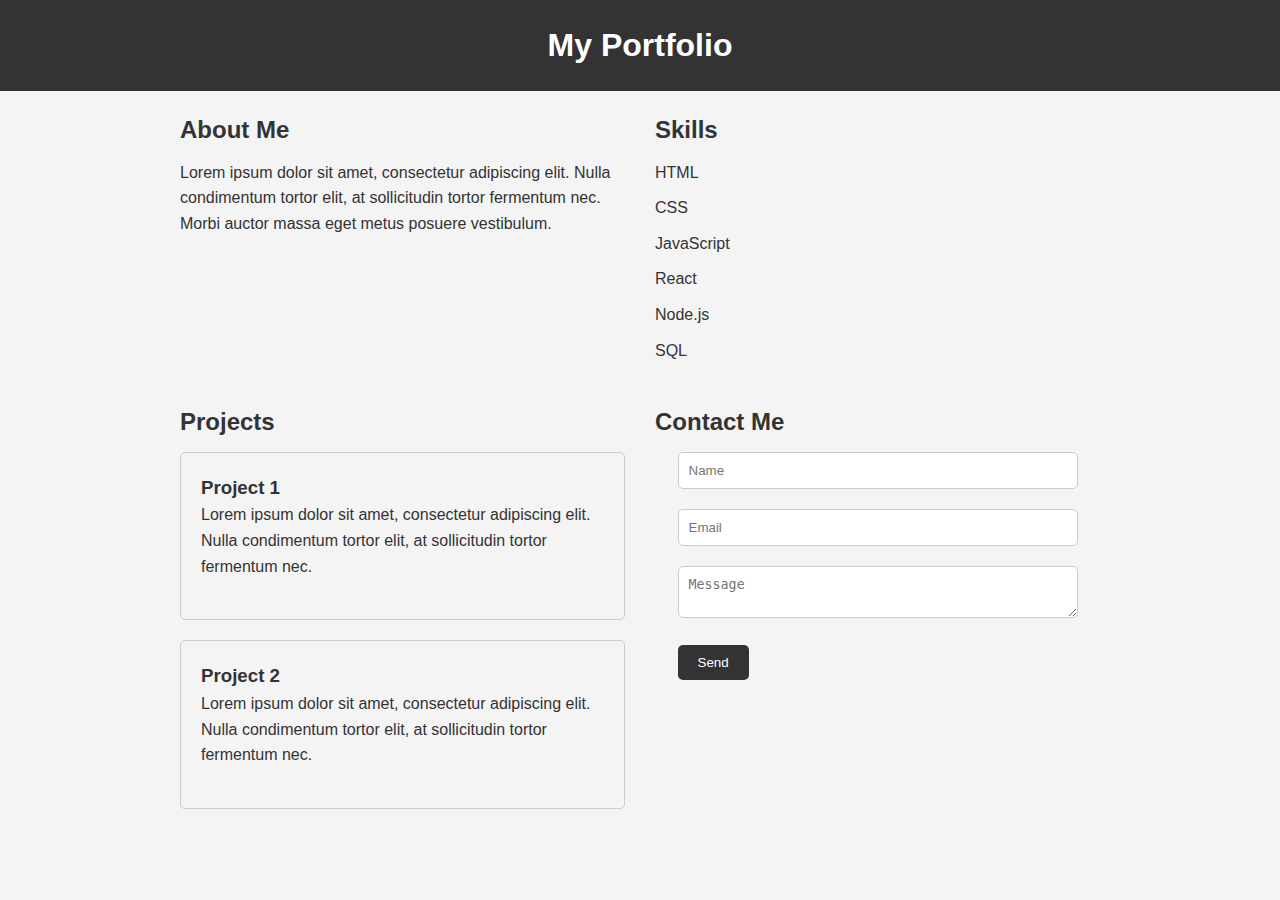
<file: counter/index.html>
<!-- <!DOCTYPE html>
<html lang="en">
  <head>
    <meta charset="UTF-8" />
    <meta name="viewport" content="width=device-width, initial-scale=1.0" />
    <title>Document</title>
    <link rel="stylesheet" href="style.css" />
    <script src="script.js" defer></script>
  </head>
  <body>
    <h1 class="count">0</h1>
    <div class="buttons">
      <button id="btn1">+</button>
      <button id="btn2">-</button>
    </div>
    <br />
    <input type="number" value="1" class="title" />
    <br />
    <button id="reset">Reset</button>
  </body>
</html> -->
<!DOCTYPE html>
<html lang="en">
  <head>
    <meta charset="UTF-8" />
    <meta name="viewport" content="width=device-width, initial-scale=1.0" />
    <title>My Portfolio</title>
    <style>
      * {
        box-sizing: border-box;
        margin: 0;
        padding: 0;
      }
      body {
        font-family: Arial, sans-serif;
        background-color: #f4f4f4;
        color: #333;
        line-height: 1.6;
        margin: 0;
        padding: 0;
      }
      header {
        background-color: #333;
        color: #fff;
        text-align: center;
        padding: 20px 0;
      }
      header h1 {
        margin: 0;
      }
      .container {
        max-width: 960px;
        margin: 0 auto;
        padding: 20px;
      }
      section {
        margin-bottom: 30px;
      }
      h2 {
        margin-bottom: 10px;
      }
      p {
        margin-bottom: 20px;
      }
      .skills ul {
        list-style: none;
        padding: 0;
      }
      .skills li {
        margin-bottom: 10px;
      }
      .projects .project {
        border: 1px solid #ccc;
        padding: 20px;
        margin-bottom: 20px;
        border-radius: 5px;
      }
      .contact form {
        max-width: 400px;
        margin: 0 auto;
      }
      .contact input[type="text"],
      .contact input[type="email"],
      .contact textarea {
        width: 100%;
        padding: 10px;
        margin-bottom: 20px;
        border: 1px solid #ccc;
        border-radius: 5px;
        box-sizing: border-box;
      }
      .contact input[type="submit"] {
        background-color: #333;
        color: #fff;
        border: none;
        padding: 10px 20px;
        cursor: pointer;
        border-radius: 5px;
      }
      .contact input[type="submit"]:hover {
        background-color: #555;
      }
      @media (min-width: 768px) {
        .container {
          display: grid;
          grid-template-columns: repeat(2, 1fr);
          gap: 30px;
        }
        .container > section {
          margin-bottom: 0;
        }
      }
    </style>
  </head>
  <body>
    <header>
      <h1>My Portfolio</h1>
    </header>

    <div class="container">
      <section class="about">
        <h2>About Me</h2>
        <p>
          Lorem ipsum dolor sit amet, consectetur adipiscing elit. Nulla
          condimentum tortor elit, at sollicitudin tortor fermentum nec. Morbi
          auctor massa eget metus posuere vestibulum.
        </p>
      </section>
      <section class="skills">
        <h2>Skills</h2>
        <ul>
          <li>HTML</li>
          <li>CSS</li>
          <li>JavaScript</li>
          <li>React</li>
          <li>Node.js</li>
          <li>SQL</li>
        </ul>
      </section>
      <section class="projects">
        <h2>Projects</h2>
        <div class="project">
          <h3>Project 1</h3>
          <p>
            Lorem ipsum dolor sit amet, consectetur adipiscing elit. Nulla
            condimentum tortor elit, at sollicitudin tortor fermentum nec.
          </p>
        </div>
        <div class="project">
          <h3>Project 2</h3>
          <p>
            Lorem ipsum dolor sit amet, consectetur adipiscing elit. Nulla
            condimentum tortor elit, at sollicitudin tortor fermentum nec.
          </p>
        </div>
      </section>
      <section class="contact">
        <h2>Contact Me</h2>
        <form>
          <input type="text" placeholder="Name" />
          <input type="email" placeholder="Email" />
          <textarea placeholder="Message"></textarea>
          <input type="submit" value="Send" />
        </form>
      </section>
    </div>
  </body>
</html>
</file>
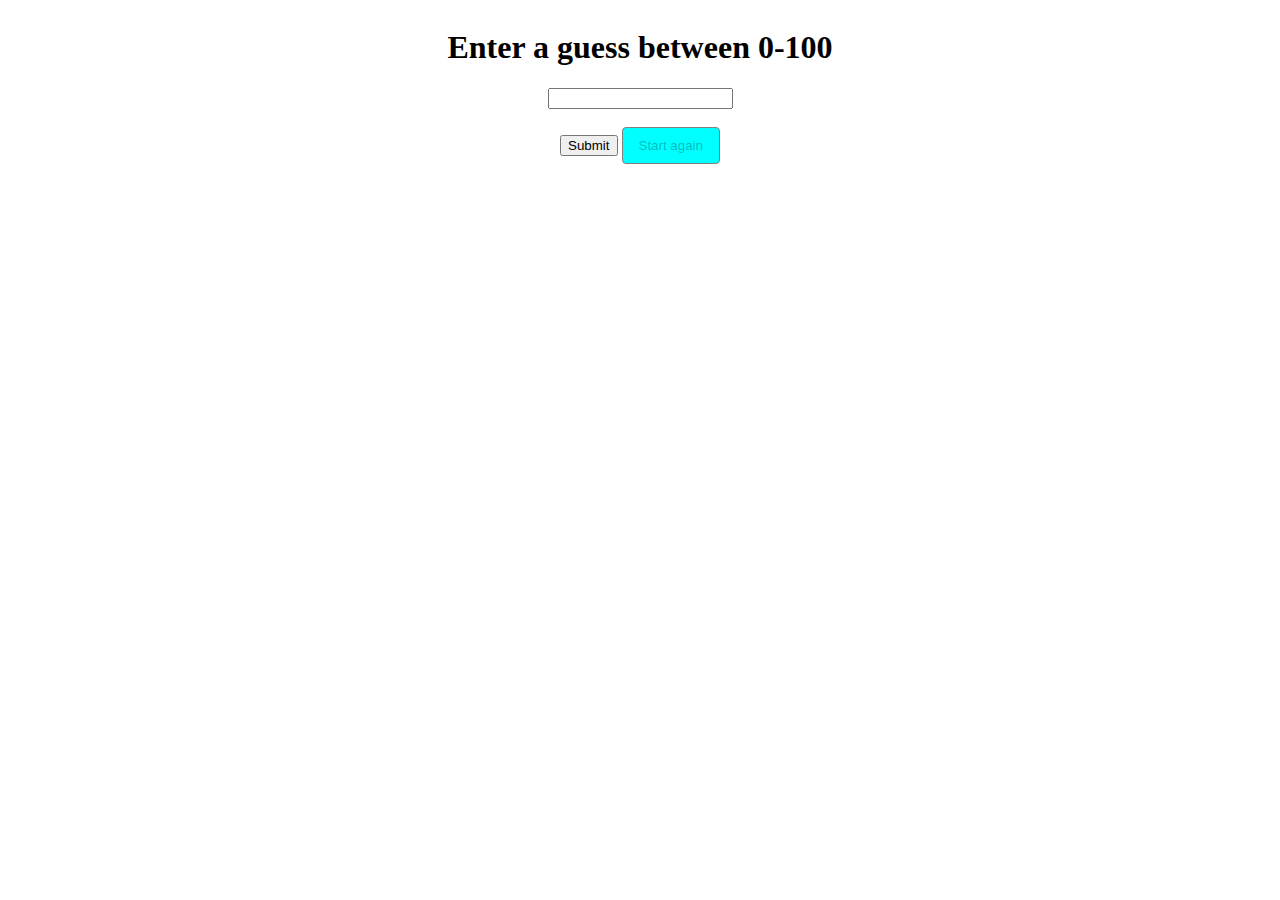
<file: Guess-number/index.html>
<!DOCTYPE html>
<html lang="en">
  <head>
    <meta charset="UTF-8" />
    <meta name="viewport" content="width=device-width, initial-scale=1.0" />
    <title>Document</title>
    <link rel="stylesheet" href="style.css" />
    <script src="script.js" defer></script>
  </head>
  <body>
    <h1>Enter a guess between 0-100</h1>
    <input class="inputVal" type="number" />
    <br />
    <div class="btns">
      <button id="submit">Submit</button>
      <button id="disable" disabled>Start again</button>
    </div>
    <p id="msg"></p>
    <p id="show"></p>
  </body>
</html>
</file>
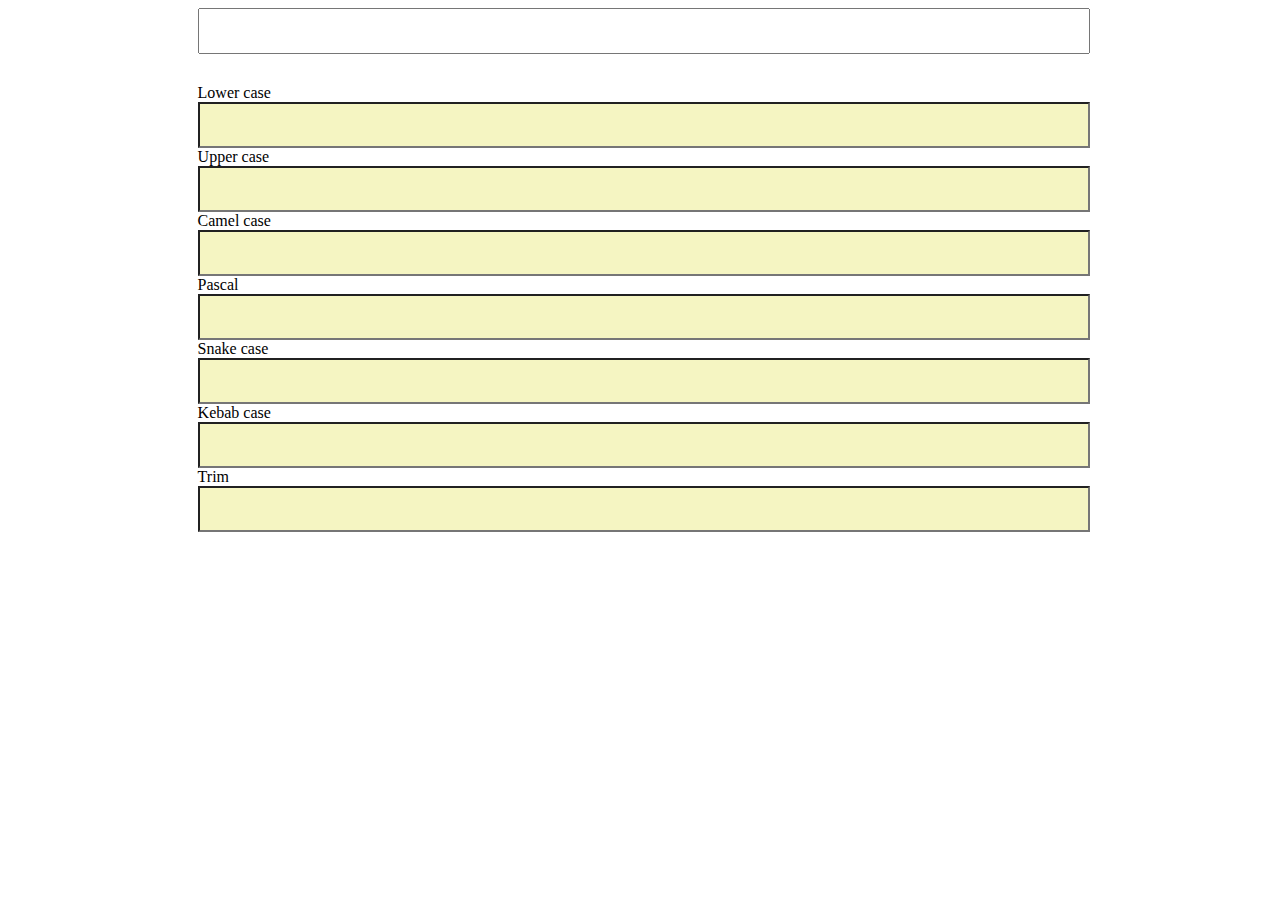
<file: string-transform/index.html>
<!DOCTYPE html>
<html lang="en">
  <head>
    <meta charset="UTF-8" />
    <meta name="viewport" content="width=device-width, initial-scale=1.0" />
    <title>Document</title>
    <link rel="stylesheet" href="style.css" />
    <script src="script.js" defer></script>
  </head>
  <body>
    <div class="container">
      <input id="text" type="text" />
      <div class="result">
        <label for="lower">Lower case</label>
        <input id="lower" value="" type="text" />

        <label for="upper">Upper case</label>
        <input id="upper" type="text" />

        <label for="camel">Camel case</label>
        <input id="camel" type="text" />

        <label for="pascal">Pascal</label>
        <input id="pascal" type="text" />

        <label for="snake">Snake case</label>
        <input id="snake" type="text" />

        <label for="kebab">Kebab case</label>
        <input id="kebab" type="text" />

        <label for="trim">Trim</label>
        <input id="trim" type="text" />
      </div>
    </div>
  </body>
</html>
</file>
<file: counter/style.css>
body {
  text-align: center;
  display: flex;
  justify-content: center;
  align-items: center;
  flex-direction: column;
}
.count {
  font-size: 3rem;
}
button {
  padding: 10px 16px;
  background-color: cyan;
  border: 1px solid grey;
  border-radius: 4px;
  cursor: pointer;
}
</file>
<file: Guess-number/style.css>
body {
  text-align: center;
  display: flex;
  justify-content: center;
  align-items: center;
  flex-direction: column;
}
.btns > :last-child {
  padding: 10px 16px;
  background-color: cyan;
  border: 1px solid grey;
  border-radius: 4px;
  cursor: pointer;
}
</file>
<file: string-transform/style.css>
.container {
  width: 70%;
  margin: auto;
}
.container > input {
  width: 100%;
  height: 40px;
  font-size: 30px;
}
.result {
  margin-top: 30px;
}
.result > input {
  width: 100%;
  height: 40px;
  font-size: 30px;
  background-color: rgba(237, 237, 150, 0.578);
}
</file>
